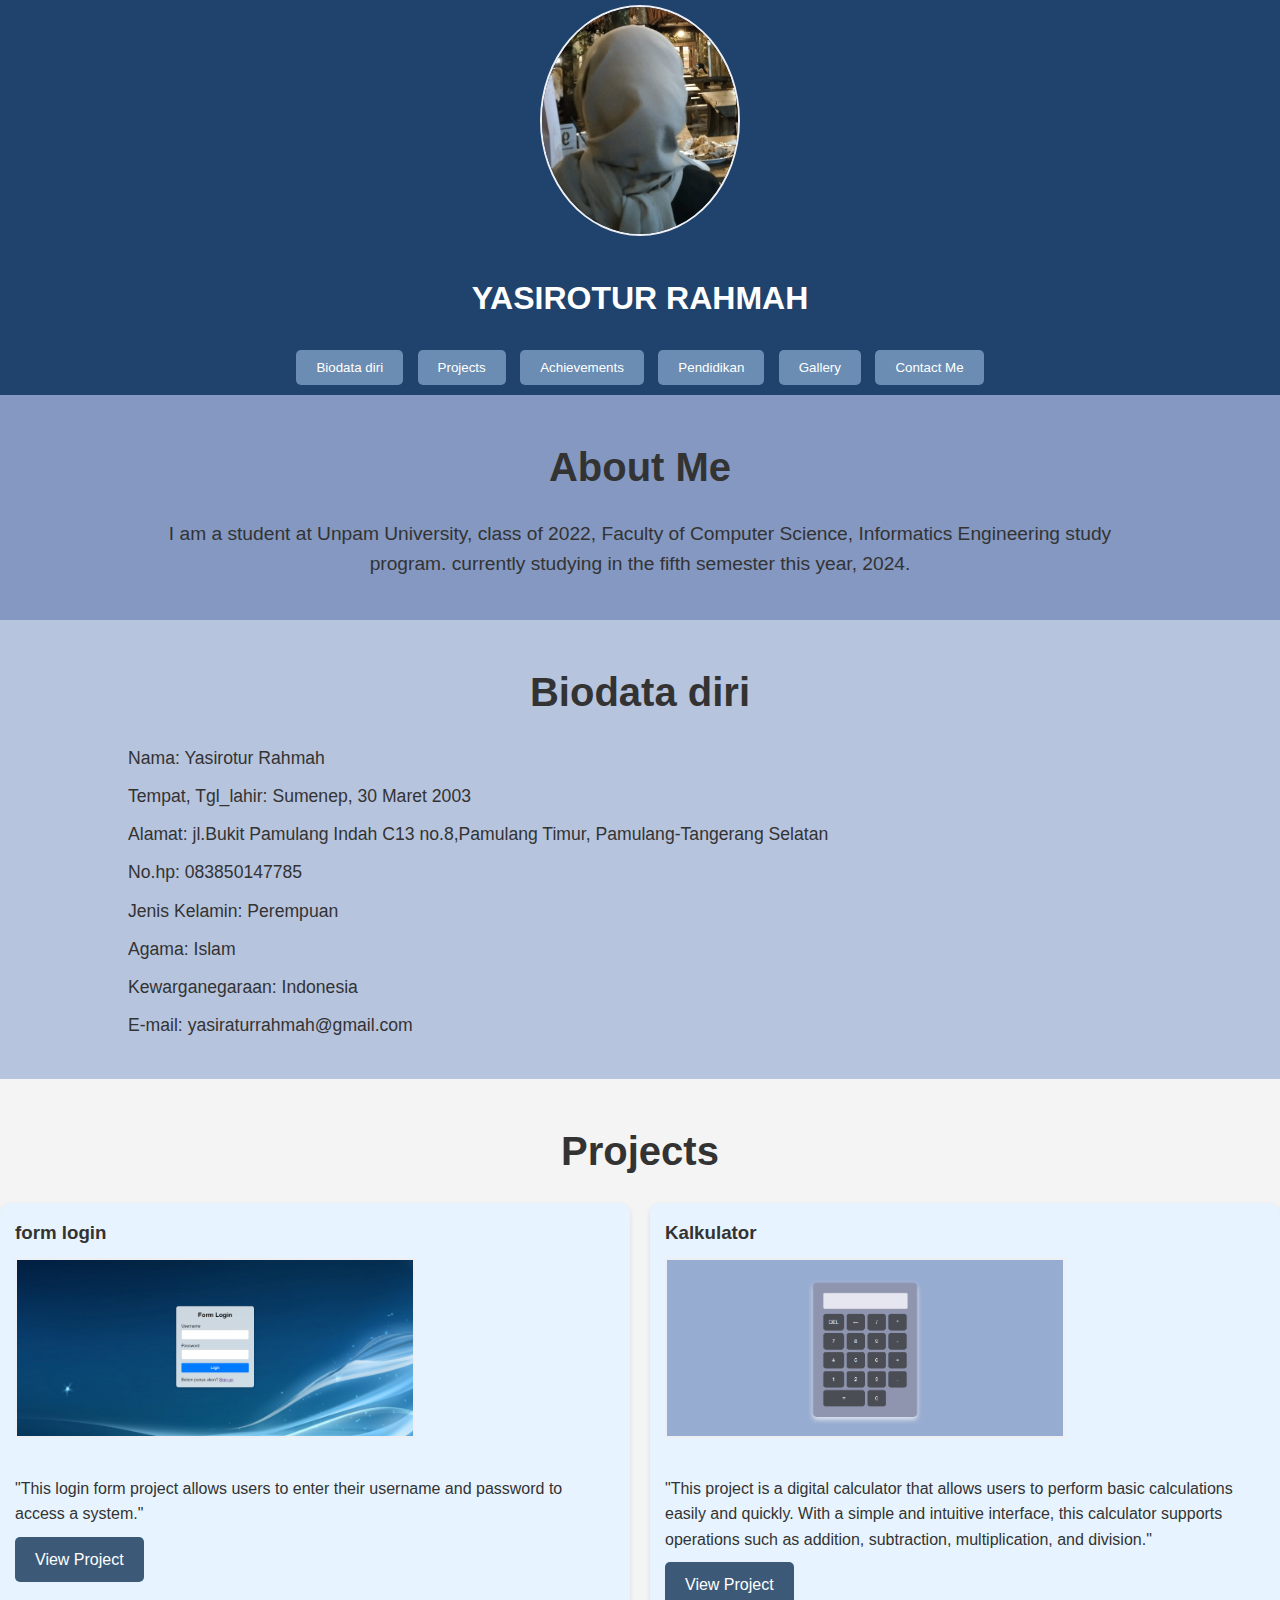
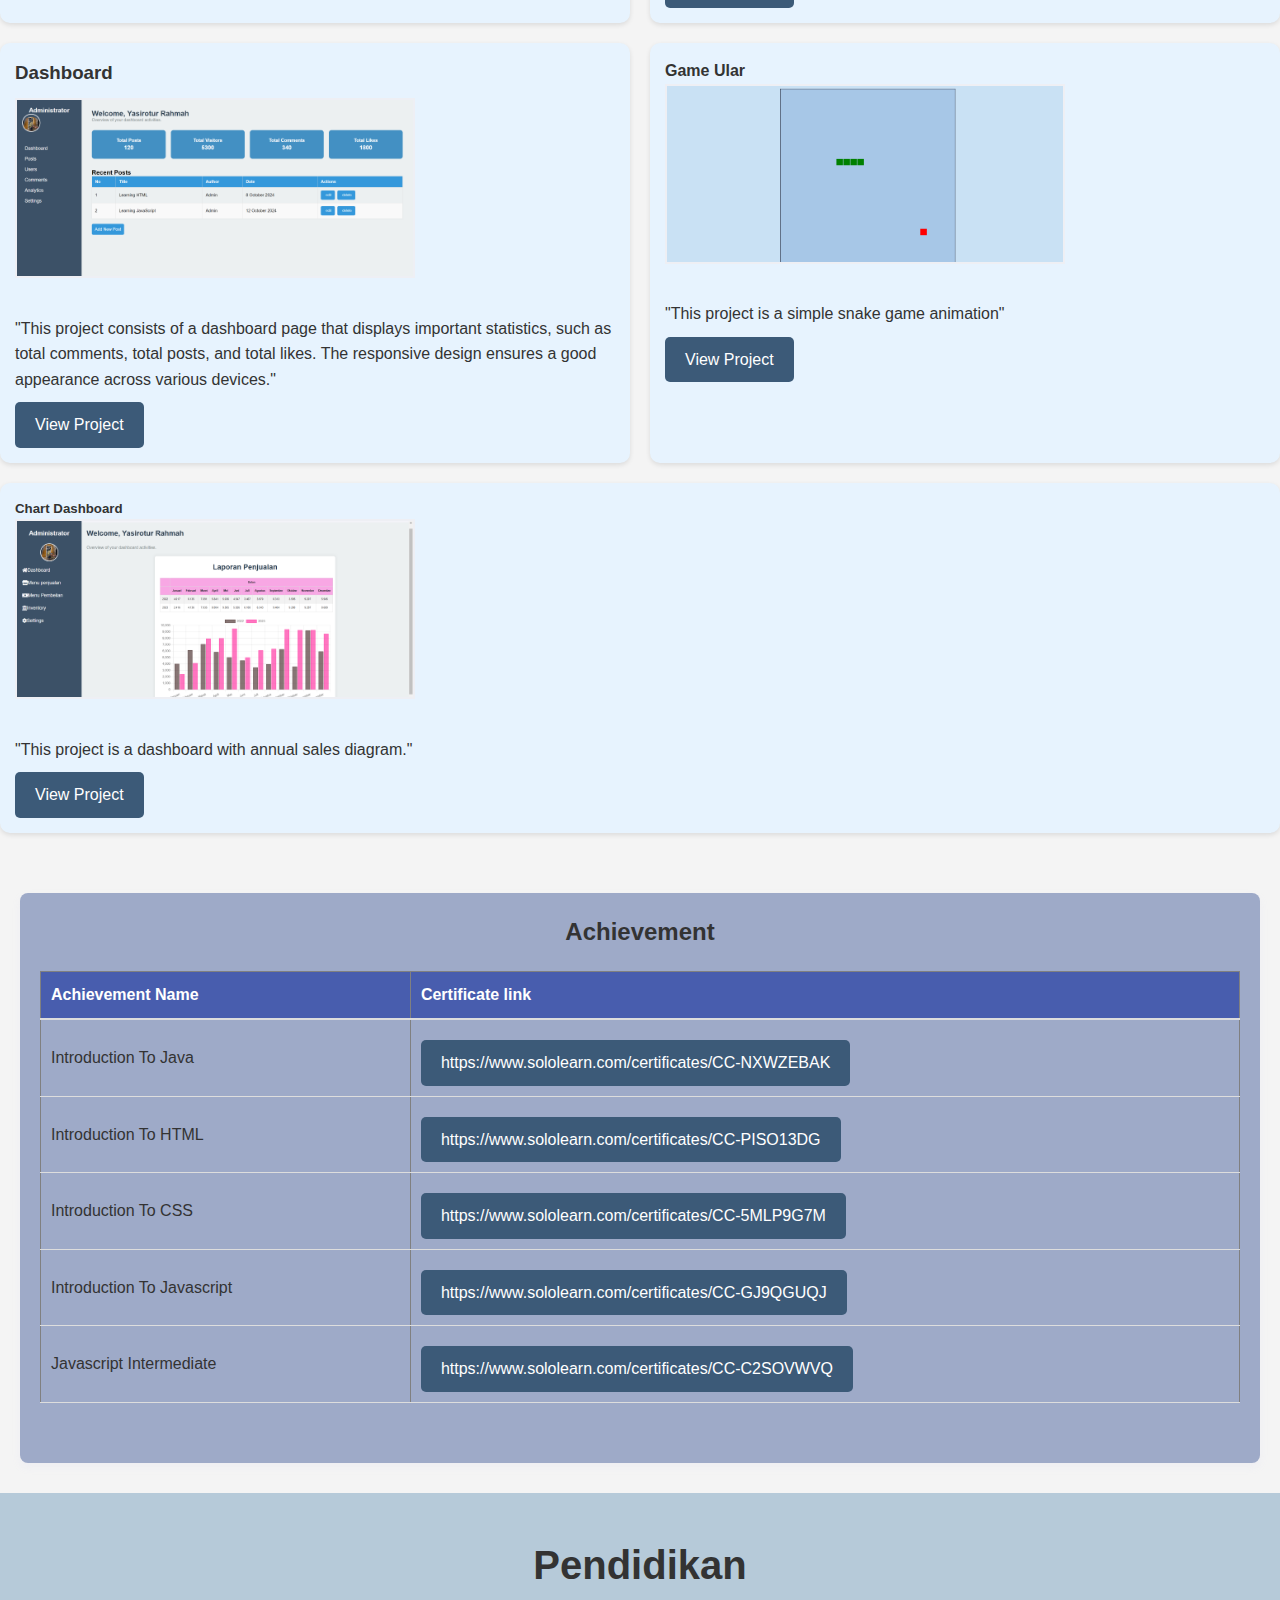
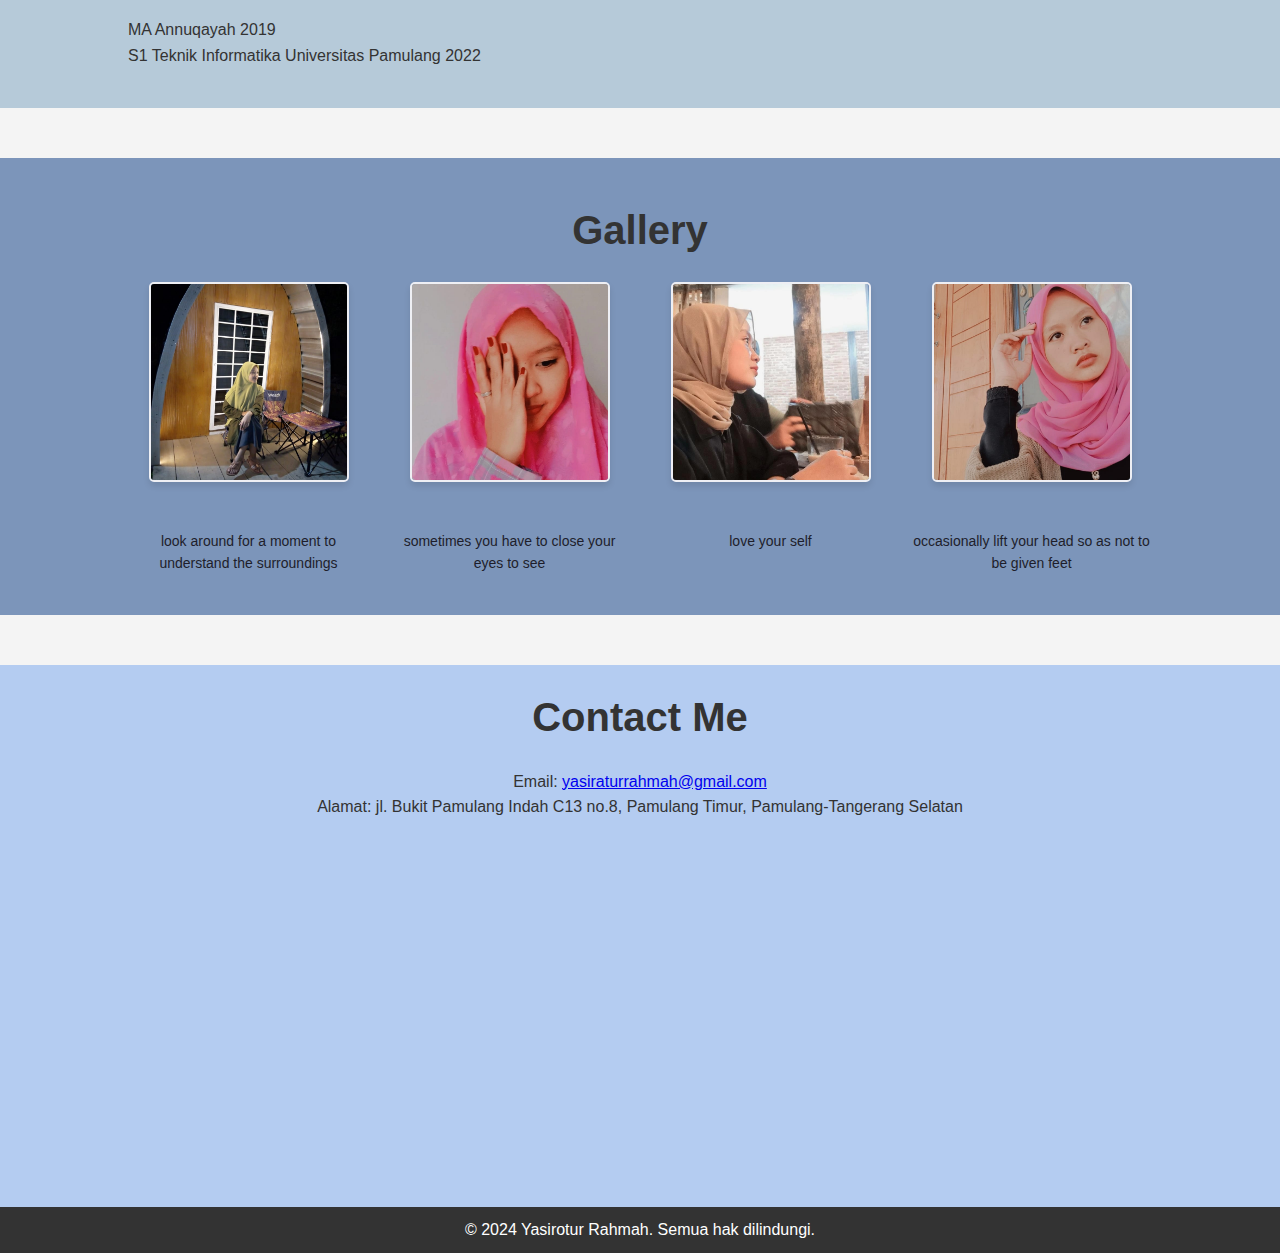
<file: index.html>
<!DOCTYPE html>
<html lang="id">
<head>
    <meta charset="UTF-8">
    <meta name="viewport" content="width=device-width, initial-scale=1.0">
    <meta http-equiv="X-UA-Compatible" content="ie=edge">
    <title>Portofolio Saya</title>
    <link rel="stylesheet" href="style.css">
    <style>
        /* Gaya untuk tombol */
        .button {
            display: inline-block;
            padding: 10px 20px;
            background-color: #3c5a78; /* Warna latar belakang */
            color: #fff; /* Warna teks */
            text-decoration: none; /* Menghapus garis bawah */
            border-radius: 5px; /* Sudut melengkung */
            transition: background-color 0.3s; /* Efek transisi */
            margin-top: 10px; /* Jarak atas */
        }

        .button:hover {
            background-color: #5788d2; /* Warna latar belakang saat hover */
        }
    </style>
</head>
<body>
    <!-- Header -->
    <header>
        <div class="container">
            <img src="i'm.jpeg" alt="yesi" class="bulat"/>
            <h1>YASIROTUR RAHMAH</h1>
            <div class="container">
                <h2></h2>
                <div class="filter-buttons">
                    <button onclick="scrollToSection('Biodata_diri')">Biodata diri</button>
                    <button onclick="scrollToSection('projects')">Projects</button>
                    <button onclick="scrollToSection('Achievement')">Achievements</button>
                    <button onclick="scrollToSection('Pendidikan')">Pendidikan</button>
                    <button onclick="scrollToSection('Gallery')">Gallery</button>
                    <button onclick="scrollToSection('contact_me')">Contact Me</button>
                </div>
            </div>
        </div>
    </header>

    <!-- Section about me -->
    <section id="about_me" class="about_me-section">
        <div class="container">
            <h2>About Me</h2>
            <p>I am a student at Unpam University, class of 2022, Faculty of Computer Science, Informatics Engineering study program. currently studying in the fifth semester this year, 2024.</p>
        </div>
    </section>

    <!-- Section biodata diri -->
    <section id="Biodata_diri" class="Biodata_diri-section">
        <div class="container" data-category="Biodata_diri">
            <h2>Biodata diri</h2>
            <p>Nama: Yasirotur Rahmah</p>
            <p>Tempat, Tgl_lahir: Sumenep, 30 Maret 2003</p>
            <p>Alamat: jl.Bukit Pamulang Indah C13 no.8,Pamulang Timur, Pamulang-Tangerang Selatan</p>
            <p>No.hp: 083850147785</p>
            <p>Jenis Kelamin: Perempuan</p>
            <p>Agama: Islam</p>
            <p>Kewarganegaraan: Indonesia</p>
            <p>E-mail: yasiraturrahmah@gmail.com</p>
            </div>
    </section>

    <section id="projects">
        <h2>Projects</h2>
        <div class="project-list" data-category="Project">
            <!-- Project 1 -->
            <div class="project-card">
                <h3>form login</h3>
                <img src="form login.png" alt="project 1" class="persegi">
                <p>"This login form project allows users to enter their username and password to access a system."</p>
                <a href="form login\login.html" target="_blank" class="button">View Project</a>
            </div>

            <!-- Project 2 -->
            <div class="project-card" data-category="Project">
                <h3>Kalkulator</h3>
                <img src="kalkulator.png" alt="projek 2" class="persegi">
                <p>"This project is a digital calculator that allows users to perform basic calculations easily and quickly. With a simple and intuitive interface, this calculator supports operations such as addition, subtraction, multiplication, and division."</p>
                <a href="Kalkulator\kalku.html" target="_blank" class="button">View Project</a>
            </div>

            <!-- Project 3 -->
            <div class="project-card" data-category="Project">
                <h3>Dashboard</h3>
                <img src="dashboard.png" alt="projek 3" class="persegi">
                <p>"This project consists of a dashboard page that displays important statistics, such as total comments, total posts, and total likes. The responsive design ensures a good appearance across various devices."</p>
                <a href="dashboard\dashboard.html" target="_blank" class="button">View Project</a>
            </div>

            <!-- Project 4 -->
            <div class="project-card" data-category="Project">
                <h4>Game Ular</h4>
                <img src="game ular.png" alt="project 4" class="persegi">
                <p>"This project is a simple snake game animation"</p>
                <a href="Game uler\uler.html" target="_blank" class="button">View Project</a>
            </div>
            <!-- Project 5 -->
            <div class="project-card" data-category="Project">
                <h5>Chart Dashboard</h5>
                <img src="chart dasboard.png" alt="projek 5" class="persegi">
                <p>"This project is a dashboard with annual sales diagram."</p>
                <a href="dashboard penjualan\ChartDashboard.html" target="_blank" class="button">View Project</a>
            </div>
        </div>
    </section>

    <section id="Achievement" data-category="achievement">
        <h2>Achievement</h2>
        <table border="1" class="achievement-card">
            <tr>
                <th>Achievement Name</th>
                <th>Certificate link</th>
            </tr>
            <tr>
                <td>Introduction To Java</td>
                <td> <a href="https://www.sololearn.com/certificates/CC-NXWZEBAK" class="button">https://www.sololearn.com/certificates/CC-NXWZEBAK</a></td>
            </tr>
            <tr>
                <td>Introduction To HTML</td>
                <td> <a href="https://www.sololearn.com/certificates/CC-PISO13DG" class="button">https://www.sololearn.com/certificates/CC-PISO13DG</a></td>
            </tr>
            <tr>
                <td>Introduction To CSS</td>
                <td> <a href="https://www.sololearn.com/certificates/CC-5MLP9G7M" class="button">https://www.sololearn.com/certificates/CC-5MLP9G7M</a></td>
            </tr>
            <tr>
                <td>Introduction To Javascript</td>
                <td> <a href="https://www.sololearn.com/certificates/CC-GJ9QGUQJ" class="button">https://www.sololearn.com/certificates/CC-GJ9QGUQJ</a></td>
            </tr>
            <tr>
                <td>Javascript Intermediate</td>
                <td> <a href="https://www.sololearn.com/certificates/CC-C2SOVWVQ" class="button">https://www.sololearn.com/certificates/CC-C2SOVWVQ</a></td>
            </tr>
        </table>
    </section>
    

    <!-- Section Pendidikan -->
    <section id="Pendidikan" class="Pendidikan-section">
        <div class="container" data-category="Pendidikan">
            <h2>Pendidikan</h2>
            <p>MA Annuqayah   2019</p>
            <p>S1 Teknik Informatika Universitas Pamulang  2022</p>       
        </div>
    </section>

    <!-- Section Gallery -->
<section id="Gallery" class="gallery-section">
    <div class="container" data-category="Gallery">
        <h2>Gallery</h2>
        <div class="gallery-grid">
            <!-- Foto 1 -->
            <div class="gallery-item">
                <img src="me.jpeg" alt="Foto 1" class="gallery-img">
                <p>look around for a moment to understand the surroundings</p>
            </div>
            <!-- Foto 2 -->
            <div class="gallery-item">
                <img src="finger.jpeg" alt="Foto 2" class="gallery-img">
                <p> sometimes you have to close your eyes to see</p>
            </div>
            <!-- Foto 3 -->
            <div class="gallery-item">
                <img src="yes.jpeg" alt="Foto 3" class="gallery-img">
                <p>love your self</p>
            </div>
            <!-- Foto 4 -->
            <div class="gallery-item">
                <img src="yesi.jpeg" alt="Foto 4" class="gallery-img">
                <p>occasionally lift your head so as not to be given feet</p>
            </div>
        </div>
    </div>
</section>


    <!-- Section Contact Me -->
    <section id="contact_me">
        <div class="container" data-category="contact_me">
            <h2>Contact Me</h2>
            <p>Email: <a href="mail to:yasiraturrahmah@gmail.com">yasiraturrahmah@gmail.com</a></p>
            <p>Alamat: jl. Bukit Pamulang Indah C13 no.8, Pamulang Timur, Pamulang-Tangerang Selatan</p>
            <!-- Embed Google Maps -->
            <iframe 
                src="https://www.google.com/maps/embed?pb=!1m18!1m12!1m3!1d31726.11277100934!2d106.7349837304713!3d-6.342843399999998!2m3!1f0!2f0!3f0!3m2!1i1024!2i768!4f13.1!3m3!1m2!1s0x2e4201b848bcbd33%3A0xecc34b78c5aab75d!2sBukit%20Pamulang%20Indah%2C%20Pamulang%20Timur%2C%20Pamulang%2C%20Kota%20Tangerang%20Selatan%2C%20Banten!5e0!3m2!1sen!2sid!4v1699627361521!5m2!1sen!2sid" 
                width="600" 
                height="350" 
                style="border:0;" 
                allowfullscreen="" 
                loading="lazy" 
                referrerpolicy="no-referrer-when-downgrade">
            </iframe>
        </div>
    </section>

    <!-- Footer -->
    <footer>
        <div class="container">
            <p>&copy; 2024 Yasirotur Rahmah. Semua hak dilindungi.</p>
        </div>
    </footer>
    <!-- Inline JavaScript -->
    <script>
        function scrollToSection(sectionId) {
            const section = document.getElementById(sectionId);
            if (section) {
                section.scrollIntoView({ behavior: 'smooth' });
                // Tambahkan efek sorotan
                section.style.transition = 'background-color 0.3s';
                section.style.backgroundColor = '#f0f8ff'; // Warna sorotan sementara
                setTimeout(() => {
                    section.style.backgroundColor = ''; // Kembali ke warna semula
                }, 1000); // Hapus sorotan setelah 1 detik
            }
        }
        
        function filterCategory(category) {
            // Mengambil semua elemen project-card dan achievement-card
            var projectCards = document.querySelectorAll('.project-card');
            var achievementCards = document.querySelectorAll('.achievement-card');

            // Menyembunyikan semua kartu terlebih dahulu
            projectCards.forEach(function(card) {
                card.style.display = 'none';
            });
            achievementCards.forEach(function(card) {
                card.style.display = 'none';
            });

            // Menampilkan kartu berdasarkan kategori yang dipilih
            if (category === 'all') {
                projectCards.forEach(function(card) {
                    card.style.display = 'block'; // Menampilkan proyek
                });
                achievementCards.forEach(function(card) {
                    card.style.display = 'block'; // Menampilkan pencapaian
                });
            } else if (category === 'project') {
                projectCards.forEach(function(card) {
                    card.style.display = 'block'; // Menampilkan hanya proyek
                });
            } else if (category === 'achievement') {
                achievementCards.forEach(function(card) {
                    card.style.display = 'block'; // Menampilkan hanya pencapaian
                });
            }
        }
    </script>

</body>
</html>
</file>
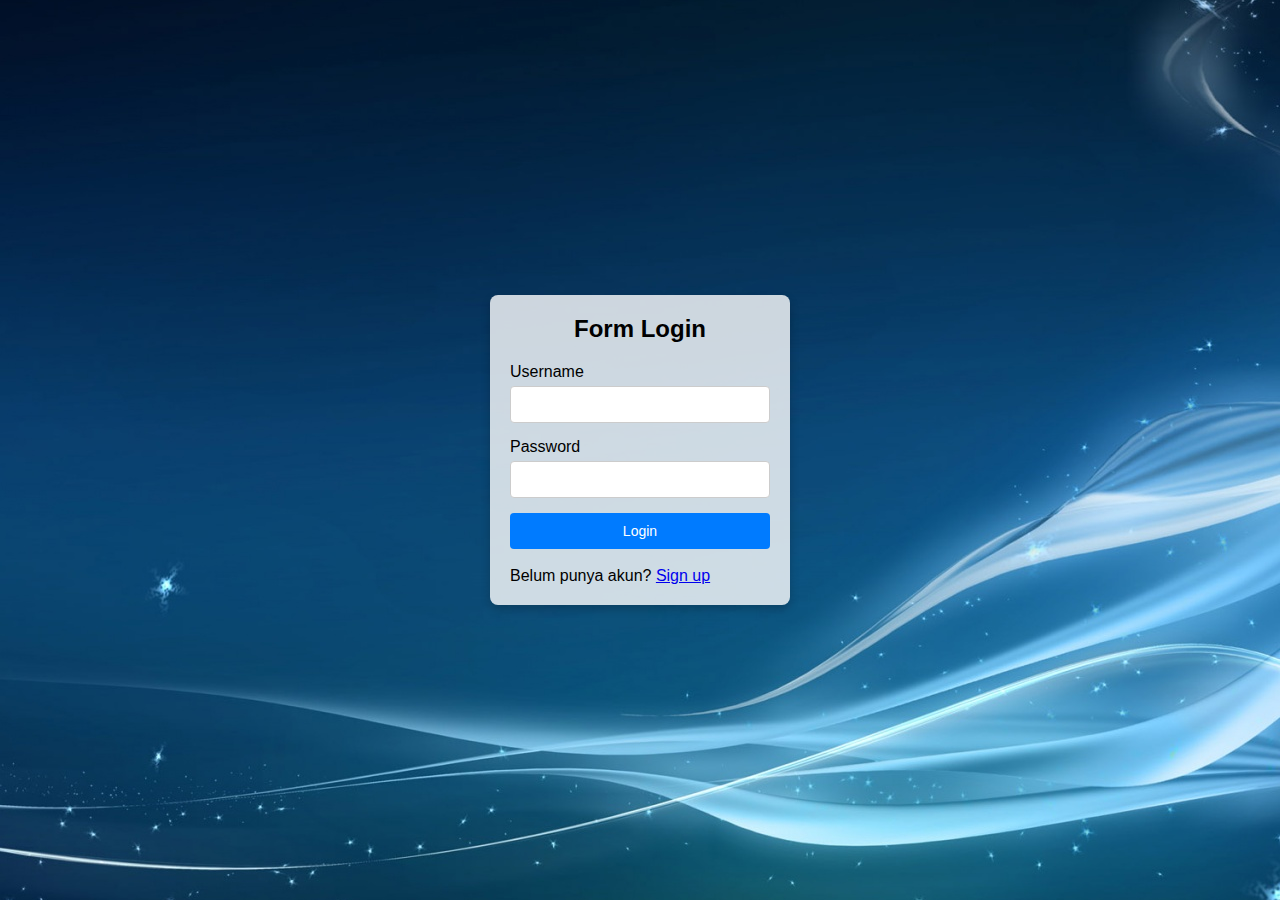
<file: form login/login.html>
<!DOCTYPE html>
<html lang="id">
<head>
    <meta charset="UTF-8">
    <meta name="viewport" content="width=device-width, initial-scale=1.0">
    <link rel="stylesheet" href="styles.css">
    <title>Form Login</title>
</head>
<body>
    <div class="container">
        <form class="login-form">
            <h2>Form Login</h2>
            <div class="input-group">
                <label for="username">Username</label>
                <input type="text" id="username" name="username" required>
            </div>
            <div class="input-group">
                <label for="password">Password</label>
                <input type="password" id="password" name="password" required>
            </div>
            <button type="submit">Login</button>
        <p>Belum punya akun? <a href="https://accounts.google.com/" target="_blank">Sign up</a></p>
        </form>
    </div>
</body>
</html>
</file>
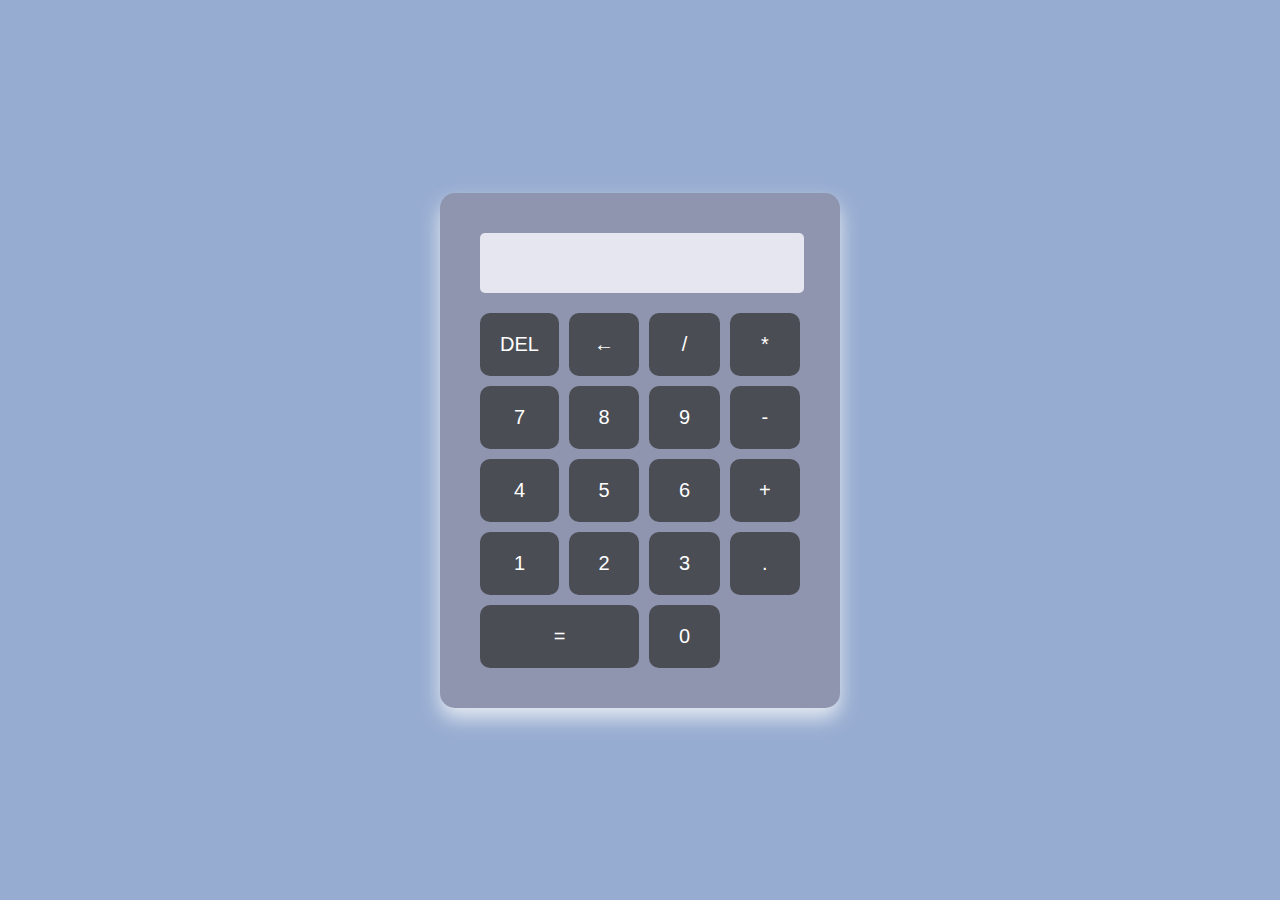
<file: Kalkulator/kalku.html>
<!DOCTYPE html>
<html lang="en">
<head>
    <meta charset="UTF-8">
    <meta name="viewport" content="width=device-width, initial-scale=1.0">
    <title>Kalkulator</title>
    <link rel="stylesheet" href="style.css">
</head>
<body>
    <div class="calculator">
        <div class="display">
            <input type="text" id="current" class="current" disabled>
        </div>
        <div class="buttons">
            <button onclick="clearDisplay()">DEL</button>
            <button onclick="deleteLast()">←</button>
            <button onclick="setOperation('/')">/</button>
            <button onclick="setOperation('*')">*</button>
            <button onclick="appendNumber('7')">7</button>
            <button onclick="appendNumber('8')">8</button>
            <button onclick="appendNumber('9')">9</button>
            <button onclick="setOperation('-')">-</button>
            <button onclick="appendNumber('4')">4</button>
            <button onclick="appendNumber('5')">5</button>
            <button onclick="appendNumber('6')">6</button>
            <button onclick="setOperation('+')">+</button>
            <button onclick="appendNumber('1')">1</button>
            <button onclick="appendNumber('2')">2</button>
            <button onclick="appendNumber('3')">3</button>
            <button onclick="appendDecimal()">.</button>
            <button class="equal" onclick="calculate()">=</button>
            <button onclick="appendNumber('0')">0</button>
            
            
        </div>
    </div>

    <script src="script.js"></script>
</body>
</html>
</file>
<file: form login/styles.css>
* {
    margin: 0;
    padding: 0;
    box-sizing: border-box;
}

body {
    font-family: Arial, sans-serif;
    background-image: url('bg.jpg'); /* Ganti dengan foto latar belakang Anda */
    background-size: cover;
    background-position: center;
    height: 100vh;
}

.container {
    display: flex;
    justify-content: center;
    align-items: center;
    height: 100%;
}

.login-form {
    background-color: rgba(255, 255, 255, 0.8);
    padding: 20px;
    border-radius: 8px;
    box-shadow: 0 4px 10px rgba(0, 0, 0, 0.2);
    width: 300px;
}

.login-form h2 {
    margin-bottom: 20px;
    text-align: center;
}

.input-group {
    margin-bottom: 15px;
}

.input-group label {
    display: block;
    margin-bottom: 5px;
}

.input-group input {
    width: 100%;
    padding: 10px;
    border: 1px solid #ccc;
    border-radius: 4px;
}

button {
    width: 100%;
    padding: 10px;
    border: none;
    border-radius: 4px;
    background-color: #007bff;
    color: white;
    font-size: 14px;
    cursor: pointer;
    margin-bottom: 18px;
}

button:hover {
    background-color: #0056b3;
}

.social-login {
    text-align: center;
    margin-top: 20px;
}

.google-button, .facebook-button {
    padding: 10px 20px;
    border: none;
    border-radius: 4px;
    color: white;
    cursor: pointer;
    font-size: 16px;
    margin: 5px;
}

.google-button {
    background-color: #db4437; /* Warna merah Google */
}

.facebook-button {
    background-color: #4267B2; /* Warna biru Facebook */
}
</file>
<file: Kalkulator/style.css>
body {
    font-family: Arial, sans-serif;
    display: flex;
    justify-content: center;
    align-items: center;
    height: 100vh;
    margin: 0;
    background-color: #97acd1;
}

.calculator {
    background-color: #8f95af;
    padding: 40px;
    border-radius: 15px;
    box-shadow: 0px 10px 20px rgba(231, 236, 242, 0.982);
    width: 320px;
}

.display {
    margin-bottom: 20px;
}

.current {
    width: 95%;
    height: 40px;
    text-align: right;
    padding: 10px;
    font-size: 24px;
    border: none;
    background-color: #e6e6f0;
    color: #212227;
    border-radius: 5px;
}

.buttons {
    display: grid;
    grid-template-columns: repeat(4, 1fr);
    gap: 10px;
}

.buttons button {
    padding: 20px;
    font-size: 20px;
    border: none;
    border-radius: 10px;
    background-color: #4b4d55;
    color: white;
    cursor: pointer;
    transition: background-color 0.2s ease;
}

.buttons button:hover {
    background-color: #2d5d98;
}

.equal {
    grid-column: span 2;
    background-color: #ff5722;
    color: white;
}
</file>
<file: style.css>
/* Reset dasar */
* {
    margin: 0;
    padding: 0;
    box-sizing: border-box;
}

body {
    font-family: 'Arial', sans-serif;
    line-height: 1.6;
    color: #333;
    background-color: #f4f4f4;
}

/* Header */
header {
    background-color: #20436d;
    color: white;
    padding: 5px 0;
    text-align: center;
}

img {
    width: 200px;   /* Ubah ukuran lebar gambar */
    height: 200;   /* Menjaga aspek rasio */
    border-radius: 50%;  /* Membuat sudut gambar melengkung hingga menjadi lingkaran */
    margin-bottom:30px;
    object-fit: cover;
    border: 2px solid rgb(238, 239, 244); /* Tambahkan border pada gambar */
    justify-content: center;
}

header h1 {
    margin: 0;
    font-size: 2em;
}


/* Gaya untuk tombol */
.button {
    display: inline-block;
    padding: 10px 20px;
    background-color: #3c5a78; /* Warna latar belakang */
    color: #fff; /* Warna teks */
    text-decoration: none; /* Menghapus garis bawah */
    border-radius: 5px; /* Sudut melengkung */
    transition: background-color 0.3s; /* Efek transisi */
    margin-top: 10px; /* Jarak atas */
}

.button:hover {
    background-color: #5788d2; /* Warna latar belakang saat hover */
}

.filter-buttons {
    margin-top: 20px;
}

.filter-buttons button {
    padding: 10px 20px;
    margin: 5px;
    cursor: pointer;
    background-color: #7092b7f1;
    color: white;
    border: none;
    border-radius: 5px;
    transition: background-color 0.3s;
}

.filter-buttons button:hover {
    background-color: #75b8f689;
}


/* Section dasar */
section {
    padding: 40px 0;
}

.container {
    width: 80%;
    margin: auto;
    max-width: 1200px;
}

h2 {
    text-align: center;
    margin-bottom: 20px;
    font-size: 2.5em;
    color: #333;
}

/* Section about me */
.about_me-section {
    background-color: #8498c1;
    text-align: center;
}

.about_me-section p {
    font-size: 1.2em;
}

/* Section Tentang Saya */
.Biodata_diri-section {
    background-color: #b7c4de;
    text-align: left;
}

.Biodata_diri-section p {
    font-size: 1.1em;
    margin-top: 10px;
}


.project-list {
    display: flex;
    flex-wrap: wrap;
    gap: 20px;
}

.project-card {
    background-color: #e7f3fe;
    padding: 15px;
    border-radius: 10px;
    flex: 1 1 250px; /* Flex item with minimum width */
    box-shadow: 0 2px 5px rgba(0, 0, 0, 0.1);
}

.project-card h3 {
    margin-bottom: 10px;
       
}


.persegi {
    width: 400px;
    height: 180px;
    border-radius: 0%;
    object-fit: cover; /* Gambar tetap proporsional tanpa distorsi */
}

/* Styling untuk section dan judul */
#Achievement {
    margin: 20px;
    padding: 20px;
    background-color: #9eaac8; /* Warna latar belakang */
    border-radius: 8px; /* Membuat sudut-sudut membulat */
    box-shadow: 0 4px 8px rgba(197, 194, 241, 0.1); /* Efek bayangan */
    margin-bottom: 30px;
}

#Achievement h2 {
    font-size: 24px;
    text-align: center;
    margin-bottom: 20px;
    color: #333;
}

/* Styling untuk tabel */
table {
    width: 100%;
    border-collapse: collapse; /* Menghapus jarak antar border */
    margin-bottom: 40px;
    font-family: Arial, sans-serif;
}

/* Styling untuk header tabel */
th {
    background-color: #485dae; /* Warna latar belakang header */
    color: white; /* Warna teks */
    padding: 10px;
    text-align: left;
    border-bottom: 2px solid #ddd; /* Garis bawah */
}

/* Styling untuk baris dan kolom tabel */
td {
    padding: 10px;
    border-bottom: 1px solid #ddd;
}


/* Styling untuk memperbaiki tampilan mobile */
@media screen and (max-width: 600px) {
    table, th, td {
        display: block; /* Mengubah tabel menjadi format block */
        width: 100%; /* Mengatur lebar 100% */
    }

    tr {
        margin-bottom: 10px;
    }

    th {
        text-align: left;
    }

    td {
        text-align: left;
        padding-left: 50%; /* Membuat teks menjorok */
        position: relative;
    }

    td:before {
        content: attr(data-label); /* Menambahkan label */
        position: absolute;
        left: 10px;
        font-weight: bold;
    }
}

/* Section pendidikan */
.Pendidikan-section {
    background-color: #a7c0d3ce;
    text-align: left;
}

.Pendidikan-section a {
    color: #2a2b2c;
    text-decoration: none;
}

.Pendidikan-section a:hover {
    text-decoration: underline;
    background-color: #b4cff9b3;
}

    .gallery-section {
        margin: 50px 0;
        background-color: #7c95ba;
    }

    .gallery-grid {
        display: grid;
        grid-template-columns: repeat(auto-fit, minmax(200px, 1fr));
        gap: 20px;
    }

    .gallery-item {
        text-align: center;
    }

    .gallery-img {
        width: 200px; /* Atur lebar kotak */
        height: 200px; /* Atur tinggi kotak */
        object-fit: cover; /* Memastikan gambar tidak terdistorsi */
        border-radius: 5px; /* Sudut sedikit melengkung */
        box-shadow: 0 4px 6px rgba(0, 0, 0, 0.1); /* Efek bayangan */
    }

    .gallery-item p {
        margin-top: 10px;
        font-size: 14px;
        color: #1e1e2b;
    }

#contact_me {
    background-color: #b4ccf1;
    padding: 20px;
    margin-top: 20px;
}

#contact_me .container {
    text-align: center;
}

#contact_me h2 {
    margin-bottom: 20px;
}

#contact_me iframe {
    margin-top: 10px;
    border: none;
}

/* Footer */
footer {
    background-color: #333;
    color: white;
    text-align: center;
    padding: 10px 0;
}

footer p {
    margin: 0;
}
</file>
